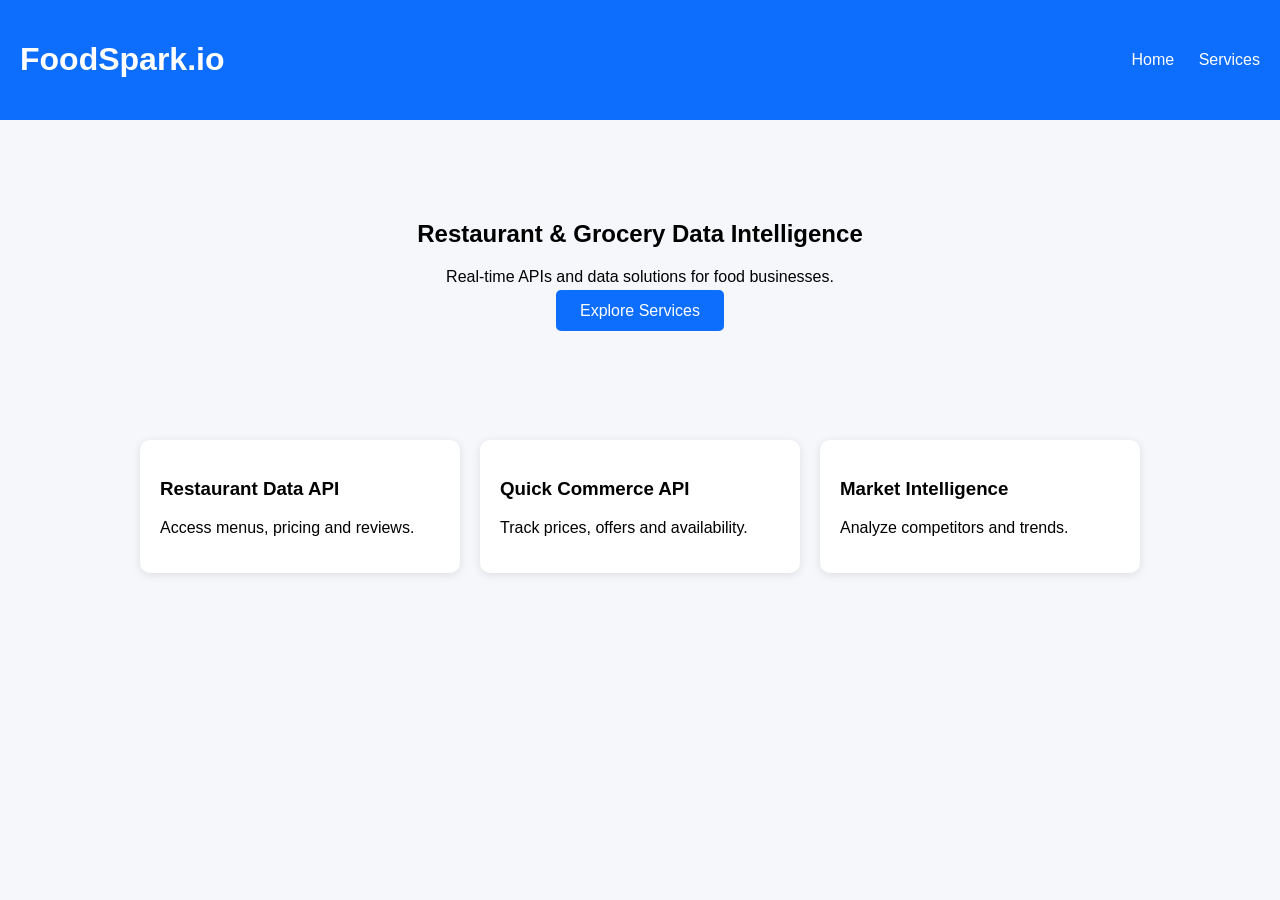
<file: index.html>
<!DOCTYPE html>
<html lang="en">
<head>
  <meta charset="UTF-8">
  <meta name="viewport" content="width=device-width, initial-scale=1.0">
  <title>FoodSpark Demo Home</title>
  <link rel="stylesheet" href="style.css">
</head>
<body>
<header class="header">
  <div class="container">
    <h1>FoodSpark.io</h1>
    <nav>
      <a href="index.html">Home</a>
      <a href="service.html">Services</a>
    </nav>
  </div>
</header>

<section class="hero">
  <h2>Restaurant & Grocery Data Intelligence</h2>
  <p>Real-time APIs and data solutions for food businesses.</p>
  <a class="btn" href="service.html">Explore Services</a>
</section>

<section class="cards">
  <div class="card">
    <h3>Restaurant Data API</h3>
    <p>Access menus, pricing and reviews.</p>
  </div>
  <div class="card">
    <h3>Quick Commerce API</h3>
    <p>Track prices, offers and availability.</p>
  </div>
  <div class="card">
    <h3>Market Intelligence</h3>
    <p>Analyze competitors and trends.</p>
  </div>
</section>
</body>
</html>
</file>
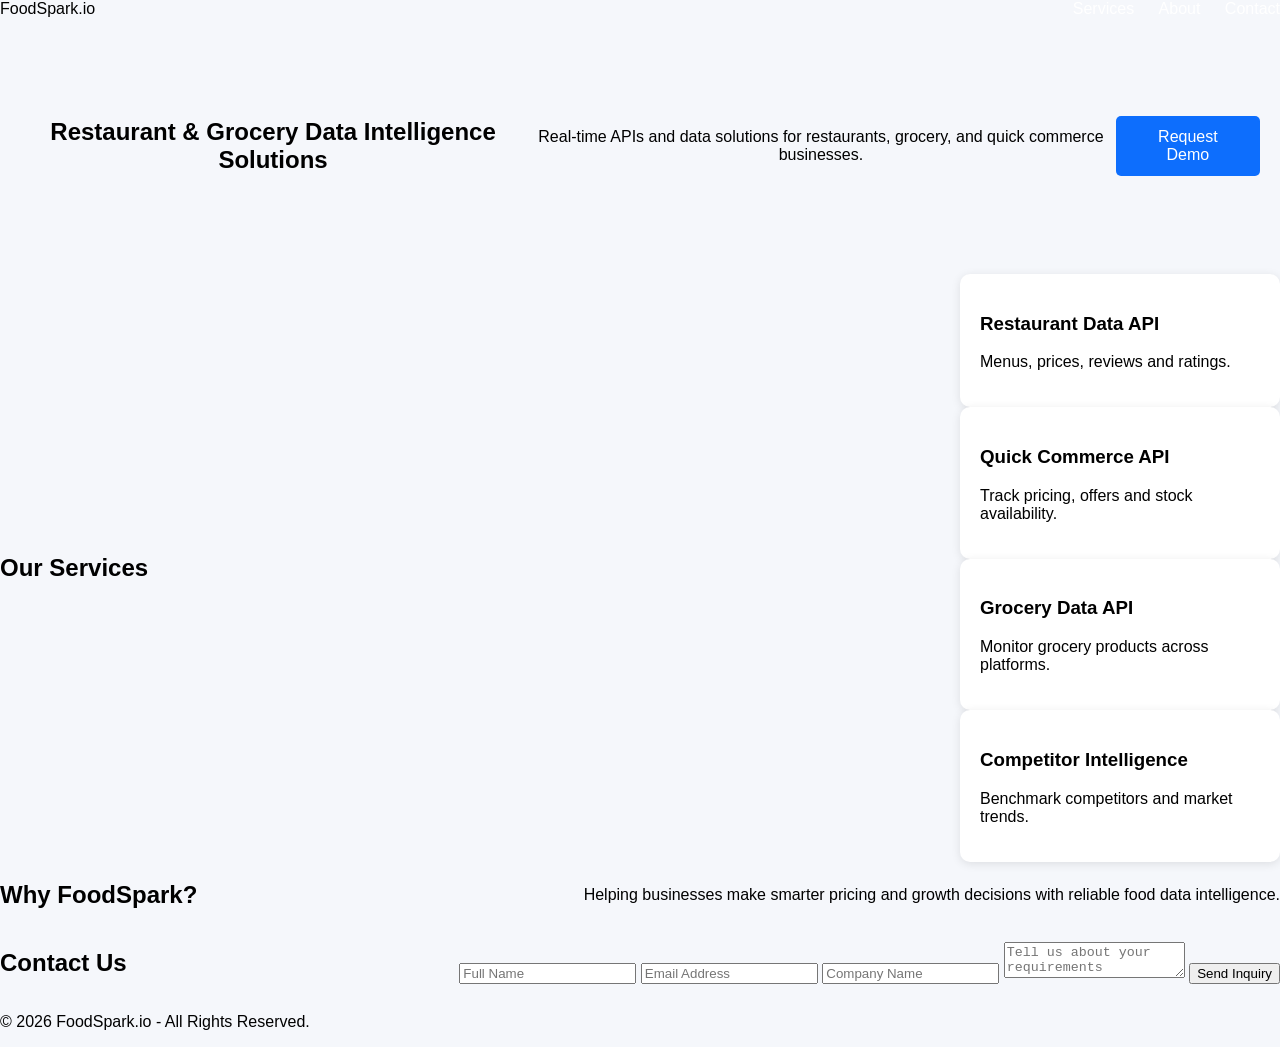
<file: index(3).html>
<!DOCTYPE html>
<html lang="en">
<head>
<meta charset="UTF-8">
<meta name="viewport" content="width=device-width, initial-scale=1.0">
<title>FoodSpark - Food Data Intelligence</title>
<link rel="stylesheet" href="style.css">
</head>
<body>
<header>
  <div class="container nav">
    <div class="logo">FoodSpark.io</div>
    <nav>
      <a href="#services">Services</a>
      <a href="#about">About</a>
      <a href="#contact">Contact</a>
    </nav>
  </div>
</header>

<section class="hero">
  <div class="container">
    <h1>Restaurant & Grocery Data Intelligence Solutions</h1>
    <p>Real-time APIs and data solutions for restaurants, grocery, and quick commerce businesses.</p>
    <a href="#contact" class="btn">Request Demo</a>
  </div>
</section>

<section id="services" class="container section">
<h2>Our Services</h2>
<div class="grid">
<div class="card"><h3>Restaurant Data API</h3><p>Menus, prices, reviews and ratings.</p></div>
<div class="card"><h3>Quick Commerce API</h3><p>Track pricing, offers and stock availability.</p></div>
<div class="card"><h3>Grocery Data API</h3><p>Monitor grocery products across platforms.</p></div>
<div class="card"><h3>Competitor Intelligence</h3><p>Benchmark competitors and market trends.</p></div>
</div>
</section>

<section id="about" class="section light">
<div class="container">
<h2>Why FoodSpark?</h2>
<p>Helping businesses make smarter pricing and growth decisions with reliable food data intelligence.</p>
</div>
</section>

<section id="contact" class="container section">
<h2>Contact Us</h2>
<form class="contact-form">
<input type="text" placeholder="Full Name">
<input type="email" placeholder="Email Address">
<input type="text" placeholder="Company Name">
<textarea placeholder="Tell us about your requirements"></textarea>
<button type="submit">Send Inquiry</button>
</form>
</section>

<footer>
<div class="container">
<p>© 2026 FoodSpark.io - All Rights Reserved.</p>
</div>
</footer>
</body>
</html>
</file>
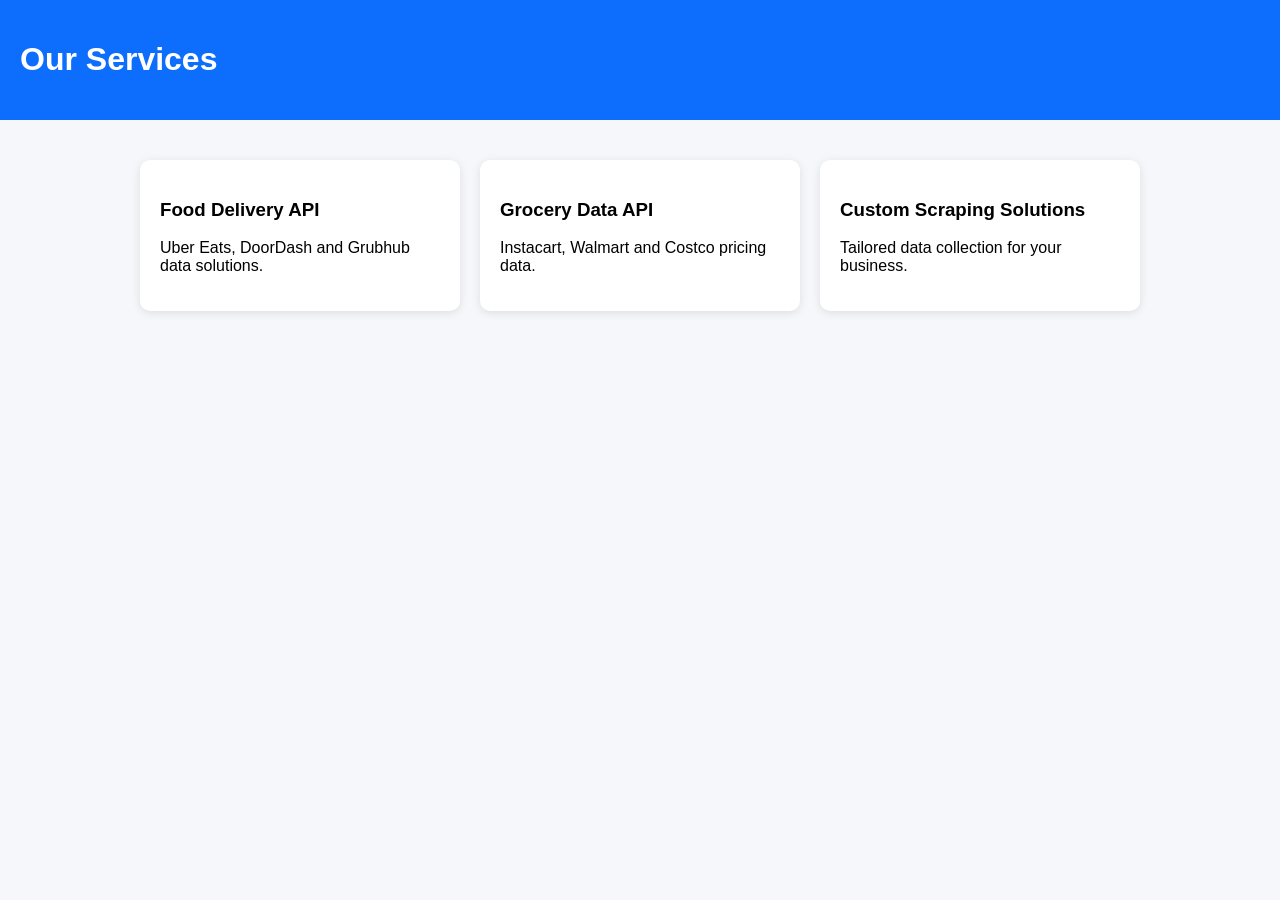
<file: service.html>
<!DOCTYPE html>
<html lang="en">
<head>
  <meta charset="UTF-8">
  <meta name="viewport" content="width=device-width, initial-scale=1.0">
  <title>Services</title>
  <link rel="stylesheet" href="style.css">
</head>
<body>
<header class="header">
  <div class="container">
    <h1>Our Services</h1>
  </div>
</header>

<section class="cards">
  <div class="card">
    <h3>Food Delivery API</h3>
    <p>Uber Eats, DoorDash and Grubhub data solutions.</p>
  </div>
  <div class="card">
    <h3>Grocery Data API</h3>
    <p>Instacart, Walmart and Costco pricing data.</p>
  </div>
  <div class="card">
    <h3>Custom Scraping Solutions</h3>
    <p>Tailored data collection for your business.</p>
  </div>
</section>
</body>
</html>
</file>
<file: style.css>
body{
font-family:Arial,sans-serif;
margin:0;
background:#f5f7fb;
}
.header{
background:#0d6efd;
color:white;
padding:20px;
}
.container{
display:flex;
justify-content:space-between;
align-items:center;
}
nav a{
color:white;
text-decoration:none;
margin-left:20px;
}
.hero{
text-align:center;
padding:80px 20px;
}
.btn{
background:#0d6efd;
color:white;
padding:12px 24px;
text-decoration:none;
border-radius:5px;
}
.cards{
display:flex;
gap:20px;
padding:40px;
flex-wrap:wrap;
justify-content:center;
}
.card{
background:white;
padding:20px;
width:280px;
border-radius:10px;
box-shadow:0 2px 10px rgba(0,0,0,.1);
}
</file>
